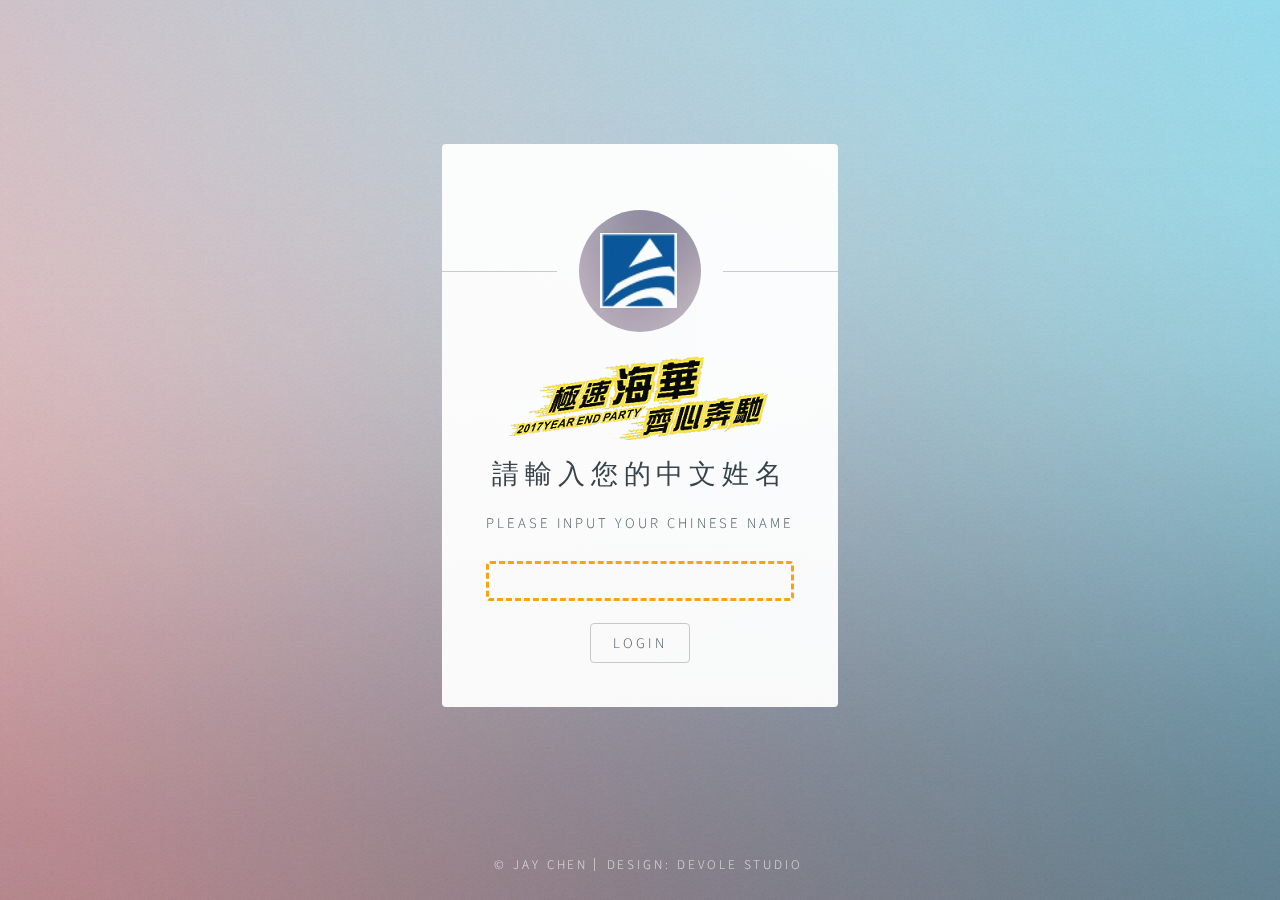
<file: pop.html>
<!DOCTYPE HTML>
<html>
	<head>
		<title>Login</title>
		<meta charset="utf-8" />
		<meta name="viewport" content="width=device-width, initial-scale=1" />
		<!--[if lte IE 8]><script src="assets/js/html5shiv.js"></script><![endif]-->
		<link rel="stylesheet" href="assets/css/main.css" />
		<!--[if lte IE 9]><link rel="stylesheet" href="assets/css/ie9.css" /><![endif]-->
		<!--[if lte IE 8]><link rel="stylesheet" href="assets/css/ie8.css" /><![endif]-->
        <noscript><link rel="stylesheet" href="assets/css/noscript.css" /></noscript>
        <script type="text/javascript">
            function SendString(){
                var NewStringValue=document.getElementById("StringTextBox").value;
                window.opener.popupCallback(NewStringValue); //Call callback function 
                window.open("","_self").close(); // Close the current popup
            }
        </script>        
	</head>
	<body class="is-loading">

		<!-- Wrapper -->
			<div id="wrapper">

				<!-- Main -->
					<section id="main">
						<header>
							<span class="avatar"><img src="images/avatar.jpg" alt="" /></span>
							<img src="images/az_game_tittle.png"></img>
							<h1>請輸入您的中文姓名</h1>
							<p>Please input your chinese name</p>
							<input type="text" id="StringTextBox" textarea style="border:3px orange dashed;"></textarea>
							<p></p>
							<input type="button" value="Login" onclick="SendString()">
						</header>
						<footer>
						</footer>
					</section>

				<!-- Footer -->
					<footer id="footer">
						<ul class="copyright">
							<li>&copy; Jay Chen</li><li>Design: Devole Studio</a></li>
						</ul>
					</footer>

			</div>

		<!-- Scripts -->
			<!--[if lte IE 8]><script src="assets/js/respond.min.js"></script><![endif]-->
			<script>
				if ('addEventListener' in window) {
					window.addEventListener('load', function() { document.body.className = document.body.className.replace(/\bis-loading\b/, ''); });
					document.body.className += (navigator.userAgent.match(/(MSIE|rv:11\.0)/) ? ' is-ie' : '');
				}
			</script>

	</body>
</html>
</file>
<file: assets/css/ie9.css>
/*
	Identity by HTML5 UP
	html5up.net | @ajlkn
	Free for personal and commercial use under the CCA 3.0 license (html5up.net/license)
*/

/* Basic */

	body {
		background-image: url("../../images/bg.jpg");
		background-repeat: no-repeat;
		background-size: cover;
		background-position: bottom center;
		background-attachment: fixed;
	}

		body:after {
			display: none;
		}

/* List */

	ul.icons li a:before {
		color: #c8cccf;
	}

	ul.icons li a:hover:before {
		color: #ff7496;
	}

/* Wrapper */

	#wrapper {
		text-align: center;
	}

/* Main */

	#main {
		display: inline-block;
	}
</file>
<file: assets/css/ie8.css>
/*
	Identity by HTML5 UP
	html5up.net | @ajlkn
	Free for personal and commercial use under the CCA 3.0 license (html5up.net/license)
*/

/* List */

	ul.icons li a {
		-ms-behavior: url("assets/js/PIE.htc");
	}

		ul.icons li a:before {
			text-align: center;
			font-size: 26px;
		}

/* Main */

	#main {
		-ms-behavior: url("assets/js/PIE.htc");
	}

		#main .avatar img {
			-ms-behavior: url("assets/js/PIE.htc");
		}

/* Footer */

	#footer {
		color: #fff;
	}

		#footer .copyright li {
			border-left: solid 1px #fff;
		}
</file>
<file: assets/css/noscript.css>
/*
	Identity by HTML5 UP
	html5up.net | @ajlkn
	Free for personal and commercial use under the CCA 3.0 license (html5up.net/license)
*/

/* Basic */

	body:after {
		display: none;
	}

/* Main */

	#main {
		-moz-transform: none !important;
		-webkit-transform: none !important;
		-ms-transform: none !important;
		transform: none !important;
		opacity: 1 !important;
	}
</file>
<file: assets/css/main.css>
@charset "UTF-8";
@import url(font-awesome.min.css);
@import url("https://fonts.googleapis.com/css?family=Source+Sans+Pro:300");

/*
	Identity by HTML5 UP
	html5up.net | @ajlkn
	Free for personal and commercial use under the CCA 3.0 license (html5up.net/license)
*/

/* Reset */

	html, body, div, span, applet, object, iframe, h1, h2, h3, h4, h5, h6, p, blockquote, pre, a, abbr, acronym, address, big, cite, code, del, dfn, em, img, ins, kbd, q, s, samp, small, strike, strong, sub, sup, tt, var, b, u, i, center, dl, dt, dd, ol, ul, li, fieldset, form, label, legend, table, caption, tbody, tfoot, thead, tr, th, td, article, aside, canvas, details, embed, figure, figcaption, footer, header, hgroup, menu, nav, output, ruby, section, summary, time, mark, audio, video {
		margin: 0;
		padding: 0;
		border: 0;
		font-size: 100%;
		font: inherit;
		vertical-align: baseline;
	}

	article, aside, details, figcaption, figure, footer, header, hgroup, menu, nav, section {
		display: block;
	}

	body {
		line-height: 1;
	}

	ol, ul {
		list-style: none;
	}

	blockquote, q {
		quotes: none;
	}

	blockquote:before, blockquote:after, q:before, q:after {
		content: '';
		content: none;
	}

	table {
		border-collapse: collapse;
		border-spacing: 0;
	}

	body {
		-webkit-text-size-adjust: none;
	}

/* Box Model */

	*, *:before, *:after {
		-moz-box-sizing: border-box;
		-webkit-box-sizing: border-box;
		box-sizing: border-box;
	}

/* Basic */

	@media screen and (max-width: 480px) {

		html, body {
			min-width: 320px;
		}

	}

	body.is-loading *, body.is-loading *:before, body.is-loading *:after {
		-moz-animation: none !important;
		-webkit-animation: none !important;
		-ms-animation: none !important;
		animation: none !important;
		-moz-transition: none !important;
		-webkit-transition: none !important;
		-ms-transition: none !important;
		transition: none !important;
	}

	html {
		height: 100%;
	}

	body {
		height: 100%;
		background-color: #ffffff;
		background-image: url("images/overlay.png"), -moz-linear-gradient(60deg, rgba(255, 165, 150, 0.5) 5%, rgba(0, 228, 255, 0.35)), url("../../images/bg.jpg");
		background-image: url("images/overlay.png"), -webkit-linear-gradient(60deg, rgba(255, 165, 150, 0.5) 5%, rgba(0, 228, 255, 0.35)), url("../../images/bg.jpg");
		background-image: url("images/overlay.png"), -ms-linear-gradient(60deg, rgba(255, 165, 150, 0.5) 5%, rgba(0, 228, 255, 0.35)), url("../../images/bg.jpg");
		background-image: url("images/overlay.png"), linear-gradient(60deg, rgba(255, 165, 150, 0.5) 5%, rgba(0, 228, 255, 0.35)), url("../../images/bg.jpg");
		background-repeat: repeat,			no-repeat,			no-repeat;
		background-size: 100px 100px, cover,				cover;
		background-position: top left,		center center,		bottom center;
		background-attachment: fixed,			fixed,				fixed;
	}

		body:after {
			content: '';
			display: block;
			position: fixed;
			top: 0;
			left: 0;
			width: 100%;
			height: inherit;
			opacity: 0;
			z-index: 1;
			background-color: #ffffff;
			background-image: url("images/overlay.png"), -moz-linear-gradient(60deg, rgba(255, 165, 150, 0.5) 5%, rgba(0, 228, 255, 0.35));
			background-image: url("images/overlay.png"), -webkit-linear-gradient(60deg, rgba(255, 165, 150, 0.5) 5%, rgba(0, 228, 255, 0.35));
			background-image: url("images/overlay.png"), -ms-linear-gradient(60deg, rgba(255, 165, 150, 0.5) 5%, rgba(0, 228, 255, 0.35));
			background-image: url("images/overlay.png"), linear-gradient(60deg, rgba(255, 165, 150, 0.5) 5%, rgba(0, 228, 255, 0.35));
			background-repeat: repeat,			no-repeat;
			background-size: 100px 100px, cover;
			background-position: top left,		center center;
			-moz-transition: opacity 1.75s ease-out;
			-webkit-transition: opacity 1.75s ease-out;
			-ms-transition: opacity 1.75s ease-out;
			transition: opacity 1.75s ease-out;
		}

		body.is-loading:after {
			opacity: 1;
		}

/* Type */

	body, input, select, textarea {
		color: #414f57;
		font-family: "Source Sans Pro", Helvetica, sans-serif;
		font-size: 14pt;
		font-weight: 300;
		line-height: 2;
		letter-spacing: 0.2em;
		text-transform: uppercase;
	}

		@media screen and (max-width: 1680px) {

			body, input, select, textarea {
				font-size: 11pt;
			}

		}

		@media screen and (max-width: 480px) {

			body, input, select, textarea {
				font-size: 10pt;
				line-height: 1.75;
			}

		}

	a {
		-moz-transition: color 0.2s ease, border-color 0.2s ease;
		-webkit-transition: color 0.2s ease, border-color 0.2s ease;
		-ms-transition: color 0.2s ease, border-color 0.2s ease;
		transition: color 0.2s ease, border-color 0.2s ease;
		color: inherit;
		text-decoration: none;
	}

		a:before {
			-moz-transition: color 0.2s ease, text-shadow 0.2s ease;
			-webkit-transition: color 0.2s ease, text-shadow 0.2s ease;
			-ms-transition: color 0.2s ease, text-shadow 0.2s ease;
			transition: color 0.2s ease, text-shadow 0.2s ease;
		}

		a:hover {
			color: #ff7496;
		}

	strong, b {
		color: #313f47;
	}

	em, i {
		font-style: italic;
	}

	p {
		margin: 0 0 1.5em 0;
	}

	h1, h2, h3, h4, h5, h6 {
		color: #313f47;
		line-height: 1.5;
		margin: 0 0 0.75em 0;
	}

		h1 a, h2 a, h3 a, h4 a, h5 a, h6 a {
			color: inherit;
			text-decoration: none;
		}

	h1 {
		font-size: 1.85em;
		letter-spacing: 0.22em;
		margin: 0 0 0.525em 0;
	}

	h2 {
		font-size: 1.25em;
	}

	h3 {
		font-size: 1em;
	}

	h4 {
		font-size: 1em;
	}

	h5 {
		font-size: 1em;
	}

	h6 {
		font-size: 1em;
	}

	@media screen and (max-width: 480px) {

		h1 {
			font-size: 1.65em;
		}

	}

	sub {
		font-size: 0.8em;
		position: relative;
		top: 0.5em;
	}

	sup {
		font-size: 0.8em;
		position: relative;
		top: -0.5em;
	}

	hr {
		border: 0;
		border-bottom: solid 1px #c8cccf;
		margin: 3em 0;
	}

/* Form */

	form {
		margin: 0 0 1.5em 0;
	}

		form > .field {
			margin: 0 0 1.5em 0;
		}

			form > .field > :last-child {
				margin-bottom: 0;
			}

	label {
		color: #313f47;
		display: block;
		font-size: 0.9em;
		margin: 0 0 0.75em 0;
	}

	input[type="text"],
	input[type="password"],
	input[type="email"],
	input[type="tel"],
	select,
	textarea {
		-moz-appearance: none;
		-webkit-appearance: none;
		-ms-appearance: none;
		appearance: none;
		border-radius: 4px;
		border: solid 1px #c8cccf;
		color: inherit;
		display: block;
		outline: 0;
		padding: 0 1em;
		text-decoration: none;
		width: 100%;
	}

		input[type="text"]:invalid,
		input[type="password"]:invalid,
		input[type="email"]:invalid,
		input[type="tel"]:invalid,
		select:invalid,
		textarea:invalid {
			box-shadow: none;
		}

		input[type="text"]:focus,
		input[type="password"]:focus,
		input[type="email"]:focus,
		input[type="tel"]:focus,
		select:focus,
		textarea:focus {
			border-color: #ff7496;
		}

	.select-wrapper {
		text-decoration: none;
		display: block;
		position: relative;
	}

		.select-wrapper:before {
			content: "";
			-moz-osx-font-smoothing: grayscale;
			-webkit-font-smoothing: antialiased;
			font-family: FontAwesome;
			font-style: normal;
			font-weight: normal;
			text-transform: none !important;
		}

		.select-wrapper:before {
			color: #c8cccf;
			display: block;
			height: 2.75em;
			line-height: 2.75em;
			pointer-events: none;
			position: absolute;
			right: 0;
			text-align: center;
			top: 0;
			width: 2.75em;
		}

		.select-wrapper select::-ms-expand {
			display: none;
		}

	input[type="text"],
	input[type="password"],
	input[type="email"],
	select {
		height: 2.75em;
	}

	textarea {
		padding: 0.75em 1em;
	}

	input[type="checkbox"],
	input[type="radio"] {
		-moz-appearance: none;
		-webkit-appearance: none;
		-ms-appearance: none;
		appearance: none;
		display: block;
		float: left;
		margin-right: -2em;
		opacity: 0;
		width: 1em;
		z-index: -1;
	}

		input[type="checkbox"] + label,
		input[type="radio"] + label {
			text-decoration: none;
			color: #414f57;
			cursor: pointer;
			display: inline-block;
			font-size: 1em;
			font-weight: 300;
			padding-left: 2.4em;
			padding-right: 0.75em;
			position: relative;
		}

			input[type="checkbox"] + label:before,
			input[type="radio"] + label:before {
				-moz-osx-font-smoothing: grayscale;
				-webkit-font-smoothing: antialiased;
				font-family: FontAwesome;
				font-style: normal;
				font-weight: normal;
				text-transform: none !important;
			}

			input[type="checkbox"] + label:before,
			input[type="radio"] + label:before {
				border-radius: 4px;
				border: solid 1px #c8cccf;
				content: '';
				display: inline-block;
				height: 1.65em;
				left: 0;
				line-height: 1.58125em;
				position: absolute;
				text-align: center;
				top: 0.15em;
				width: 1.65em;
			}

		input[type="checkbox"]:checked + label:before,
		input[type="radio"]:checked + label:before {
			color: #ff7496;
			content: '\f00c';
		}

		input[type="checkbox"]:focus + label:before,
		input[type="radio"]:focus + label:before {
			border-color: #ff7496;
		}

	input[type="checkbox"] + label:before {
		border-radius: 4px;
	}

	input[type="radio"] + label:before {
		border-radius: 100%;
	}

	::-webkit-input-placeholder {
		color: #616f77 !important;
		opacity: 1.0;
	}

	:-moz-placeholder {
		color: #616f77 !important;
		opacity: 1.0;
	}

	::-moz-placeholder {
		color: #616f77 !important;
		opacity: 1.0;
	}

	:-ms-input-placeholder {
		color: #616f77 !important;
		opacity: 1.0;
	}

	.formerize-placeholder {
		color: #616f77 !important;
		opacity: 1.0;
	}

/* Icon */

	.icon {
		text-decoration: none;
		position: relative;
		border-bottom: none;
	}

		.icon:before {
			-moz-osx-font-smoothing: grayscale;
			-webkit-font-smoothing: antialiased;
			font-family: FontAwesome;
			font-style: normal;
			font-weight: normal;
			text-transform: none !important;
		}

		.icon > .label {
			display: none;
		}

/* List */

	ol {
		list-style: decimal;
		margin: 0 0 1.5em 0;
		padding-left: 1.25em;
	}

		ol li {
			padding-left: 0.25em;
		}

	ul {
		list-style: disc;
		margin: 0 0 1.5em 0;
		padding-left: 1em;
	}

		ul li {
			padding-left: 0.5em;
		}

		ul.alt {
			list-style: none;
			padding-left: 0;
		}

			ul.alt li {
				border-top: solid 1px #c8cccf;
				padding: 0.5em 0;
			}

				ul.alt li:first-child {
					border-top: 0;
					padding-top: 0;
				}

		ul.icons {
			cursor: default;
			list-style: none;
			padding-left: 0;
			margin-top: -0.675em;
		}

			ul.icons li {
				display: inline-block;
				padding: 0.675em 0.5em;
			}

				ul.icons li a {
					text-decoration: none;
					position: relative;
					display: block;
					width: 3.75em;
					height: 3.75em;
					border-radius: 100%;
					border: solid 1px #c8cccf;
					line-height: 3.75em;
					overflow: hidden;
					text-align: center;
					text-indent: 3.75em;
					white-space: nowrap;
				}

					ul.icons li a:before {
						-moz-osx-font-smoothing: grayscale;
						-webkit-font-smoothing: antialiased;
						font-family: FontAwesome;
						font-style: normal;
						font-weight: normal;
						text-transform: none !important;
					}

					ul.icons li a:before {
						color: #ffffff;
						text-shadow: 1.25px 0px 0px #c8cccf, -1.25px 0px 0px #c8cccf, 0px 1.25px 0px #c8cccf, 0px -1.25px 0px #c8cccf;
					}

					ul.icons li a:hover:before {
						text-shadow: 1.25px 0px 0px #ff7496, -1.25px 0px 0px #ff7496, 0px 1.25px 0px #ff7496, 0px -1.25px 0px #ff7496;
					}

					ul.icons li a:before {
						position: absolute;
						top: 0;
						left: 0;
						width: inherit;
						height: inherit;
						font-size: 1.85rem;
						line-height: inherit;
						text-align: center;
						text-indent: 0;
					}

					ul.icons li a:hover {
						border-color: #ff7496;
					}

			@media screen and (max-width: 480px) {

				ul.icons li a:before {
					font-size: 1.5rem;
				}

			}

		ul.actions {
			cursor: default;
			list-style: none;
			padding-left: 0;
		}

			ul.actions li {
				display: inline-block;
				padding: 0 0.75em 0 0;
				vertical-align: middle;
			}

				ul.actions li:last-child {
					padding-right: 0;
				}

	dl {
		margin: 0 0 1.5em 0;
	}

		dl dt {
			display: block;
			margin: 0 0 0.75em 0;
		}

		dl dd {
			margin-left: 1.5em;
		}

/* Button */

	input[type="submit"],
	input[type="reset"],
	input[type="button"],
	button,
	.button {
		-moz-appearance: none;
		-webkit-appearance: none;
		-ms-appearance: none;
		appearance: none;
		-moz-transition: background-color 0.2s ease-in-out, border-color 0.2s ease-in-out, color 0.2s ease-in-out;
		-webkit-transition: background-color 0.2s ease-in-out, border-color 0.2s ease-in-out, color 0.2s ease-in-out;
		-ms-transition: background-color 0.2s ease-in-out, border-color 0.2s ease-in-out, color 0.2s ease-in-out;
		transition: background-color 0.2s ease-in-out, border-color 0.2s ease-in-out, color 0.2s ease-in-out;
		display: inline-block;
		height: 2.75em;
		line-height: 2.75em;
		padding: 0 1.5em;
		background-color: transparent;
		border-radius: 4px;
		border: solid 1px #c8cccf;
		color: #414f57 !important;
		cursor: pointer;
		text-align: center;
		text-decoration: none;
		white-space: nowrap;
	}

		input[type="submit"]:hover,
		input[type="reset"]:hover,
		input[type="button"]:hover,
		button:hover,
		.button:hover {
			border-color: #ff7496;
			color: #ff7496 !important;
		}

		input[type="submit"].icon,
		input[type="reset"].icon,
		input[type="button"].icon,
		button.icon,
		.button.icon {
			padding-left: 1.35em;
		}

			input[type="submit"].icon:before,
			input[type="reset"].icon:before,
			input[type="button"].icon:before,
			button.icon:before,
			.button.icon:before {
				margin-right: 0.5em;
			}

		input[type="submit"].fit,
		input[type="reset"].fit,
		input[type="button"].fit,
		button.fit,
		.button.fit {
			display: block;
			width: 100%;
			margin: 0 0 0.75em 0;
		}

		input[type="submit"].small,
		input[type="reset"].small,
		input[type="button"].small,
		button.small,
		.button.small {
			font-size: 0.8em;
		}

		input[type="submit"].big,
		input[type="reset"].big,
		input[type="button"].big,
		button.big,
		.button.big {
			font-size: 1.35em;
		}

		input[type="submit"].disabled, input[type="submit"]:disabled,
		input[type="reset"].disabled,
		input[type="reset"]:disabled,
		input[type="button"].disabled,
		input[type="button"]:disabled,
		button.disabled,
		button:disabled,
		.button.disabled,
		.button:disabled {
			-moz-pointer-events: none;
			-webkit-pointer-events: none;
			-ms-pointer-events: none;
			pointer-events: none;
			opacity: 0.5;
		}

/* Main */

	#main {
		position: relative;
		max-width: 100%;
		min-width: 27em;
		padding: 4.5em 3em 3em 3em ;
		background: #ffffff;
		border-radius: 4px;
		cursor: default;
		opacity: 0.95;
		text-align: center;
		-moz-transform-origin: 50% 50%;
		-webkit-transform-origin: 50% 50%;
		-ms-transform-origin: 50% 50%;
		transform-origin: 50% 50%;
		-moz-transform: rotateX(0deg);
		-webkit-transform: rotateX(0deg);
		-ms-transform: rotateX(0deg);
		transform: rotateX(0deg);
		-moz-transition: opacity 1s ease, -moz-transform 1s ease;
		-webkit-transition: opacity 1s ease, -webkit-transform 1s ease;
		-ms-transition: opacity 1s ease, -ms-transform 1s ease;
		transition: opacity 1s ease, transform 1s ease;
	}

		#main .avatar {
			position: relative;
			display: block;
			margin-bottom: 1.5em;
		}

			#main .avatar img {
				display: block;
				margin: 0 auto;
				border-radius: 100%;
				box-shadow: 0 0 0 1.5em #ffffff;
			}

			#main .avatar:before {
				content: '';
				display: block;
				position: absolute;
				top: 50%;
				left: -3em;
				width: calc(100% + 6em);
				height: 1px;
				z-index: -1;
				background: #c8cccf;
			}

		@media screen and (max-width: 480px) {

			#main {
				min-width: 0;
				width: 100%;
				padding: 4em 2em 2.5em 2em ;
			}

				#main .avatar:before {
					left: -2em;
					width: calc(100% + 4em);
				}

		}

		body.is-loading #main {
			opacity: 0;
			-moz-transform: rotateX(15deg);
			-webkit-transform: rotateX(15deg);
			-ms-transform: rotateX(15deg);
			transform: rotateX(15deg);
		}

/* Footer */

	#footer {
		-moz-align-self: -moz-flex-end;
		-webkit-align-self: -webkit-flex-end;
		-ms-align-self: -ms-flex-end;
		align-self: flex-end;
		width: 100%;
		padding: 1.5em 0 0 0;
		color: rgba(255, 255, 255, 0.75);
		cursor: default;
		text-align: center;
	}

		#footer .copyright {
			margin: 0;
			padding: 0;
			font-size: 0.9em;
			list-style: none;
		}

			#footer .copyright li {
				display: inline-block;
				margin: 0 0 0 0.45em;
				padding: 0 0 0 0.85em;
				border-left: solid 1px rgba(255, 255, 255, 0.5);
				line-height: 1;
			}

				#footer .copyright li:first-child {
					border-left: 0;
				}

/* Wrapper */

	#wrapper {
		display: -moz-flex;
		display: -webkit-flex;
		display: -ms-flex;
		display: flex;
		-moz-align-items: center;
		-webkit-align-items: center;
		-ms-align-items: center;
		align-items: center;
		-moz-justify-content: space-between;
		-webkit-justify-content: space-between;
		-ms-justify-content: space-between;
		justify-content: space-between;
		-moz-flex-direction: column;
		-webkit-flex-direction: column;
		-ms-flex-direction: column;
		flex-direction: column;
		-moz-perspective: 1000px;
		-webkit-perspective: 1000px;
		-ms-perspective: 1000px;
		perspective: 1000px;
		position: relative;
		min-height: 100%;
		padding: 1.5em;
		z-index: 2;
	}

		#wrapper > * {
			z-index: 1;
		}

		#wrapper:before {
			content: '';
			display: block;
		}

		@media screen and (max-width: 360px) {

			#wrapper {
				padding: 0.75em;
			}

		}

		body.is-ie #wrapper {
			height: 100%;
		}
</file>
